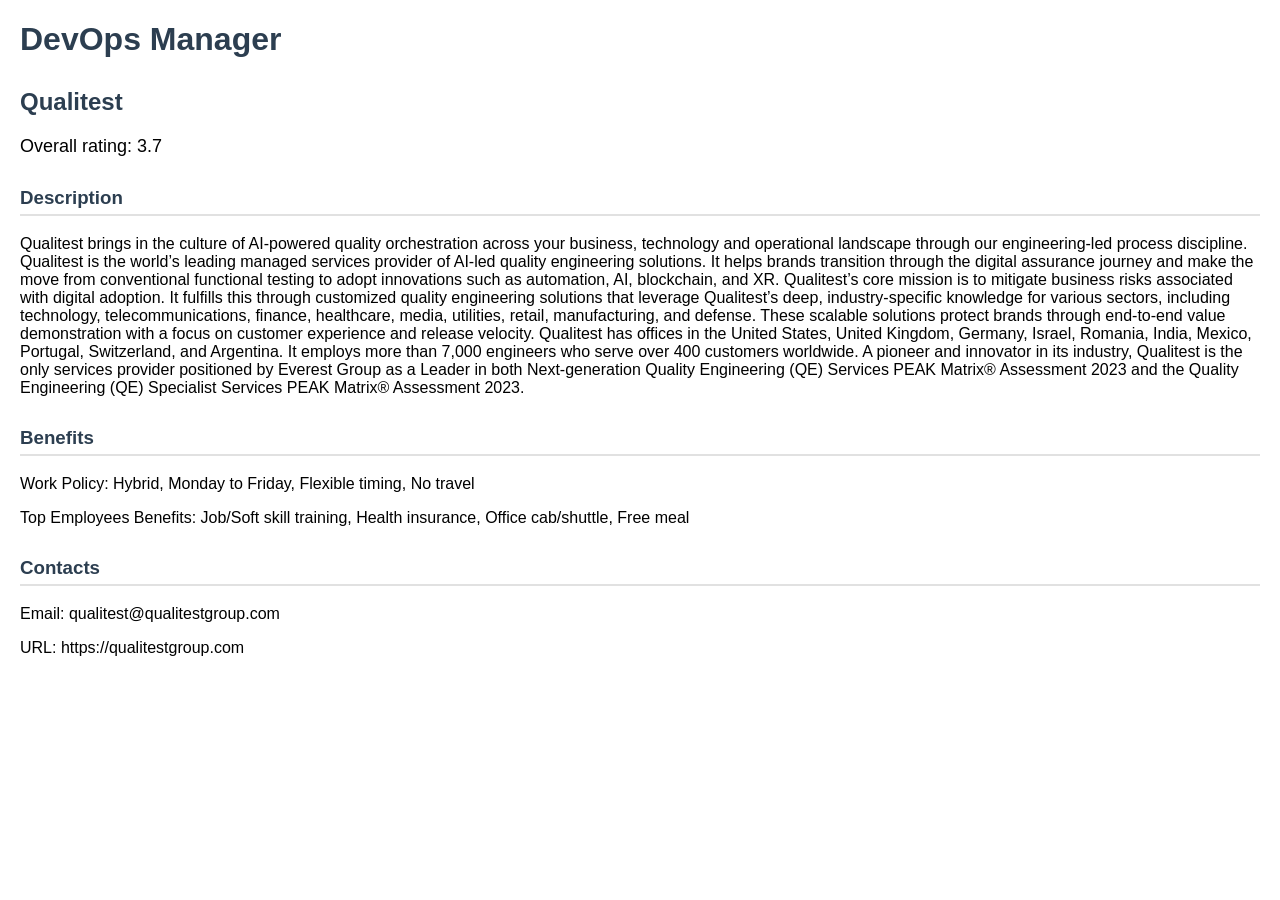
<file: ALPCD/Projeto Grupo - ALPCD_2/2ª Parte/job_information.html>
<!DOCTYPE html>
    <html lang="pt">
    <head>
        <meta charset="UTF-8">
        <meta name="viewport" content="width=device-width, initial-scale=1.0">
        <title>DevOps Manager at Qualitest</title>
        <style>
            body { font-family: Arial, sans-serif; margin: 20px; }
            h1, h2, h3 { color: #2c3e50; }
            .company { display: flex; align-items: center; gap: 15px; }
            .rating { font-size: 18px; margin-top: 5px; }
            .section { margin-top: 30px; }
            .section h3 { border-bottom: 2px solid #e1e1e1; padding-bottom: 5px; }
        </style>
    </head>
    <body>
        <h1>DevOps Manager</h1>
        <div class="section">
            <h2>Qualitest</h2>
            <p class="rating">Overall rating: 3.7</p>
        </div>
        <div class="section">
            <h3>Description</h3>
            <p>Qualitest brings in the culture of AI-powered quality orchestration across your business, technology and operational landscape through our engineering-led process discipline. Qualitest is the world’s leading managed services provider of AI-led quality engineering solutions. It helps brands transition through the digital assurance journey and make the move from conventional functional testing to adopt innovations such as automation, AI, blockchain, and XR. Qualitest’s core mission is to mitigate business risks associated with digital adoption. It fulfills this through customized quality engineering solutions that leverage Qualitest’s deep, industry-specific knowledge for various sectors, including technology, telecommunications, finance, healthcare, media, utilities, retail, manufacturing, and defense. These scalable solutions protect brands through end-to-end value demonstration with a focus on customer experience and release velocity. Qualitest has offices in the United States, United Kingdom, Germany, Israel, Romania, India, Mexico, Portugal, Switzerland, and Argentina. It employs more than 7,000 engineers who serve over 400 customers worldwide. A pioneer and innovator in its industry, Qualitest is the only services provider positioned by Everest Group as a Leader in both Next-generation Quality Engineering (QE) Services PEAK Matrix® Assessment 2023 and the Quality Engineering (QE) Specialist Services PEAK Matrix® Assessment 2023.</p>
        </div>
        <div class="section">
            <h3>Benefits</h3>
            <p>Work Policy: Hybrid, Monday to Friday, Flexible timing, No travel</p>
            <p>Top Employees Benefits: Job/Soft skill training, Health insurance, Office cab/shuttle, Free meal</p>
        </div>
        <div class="section">
            <h3>Contacts</h3>
            <p>Email: qualitest@qualitestgroup.com</p>
<p>URL: https://qualitestgroup.com</p>

        </div>
    </body>
    </html>
</file>
